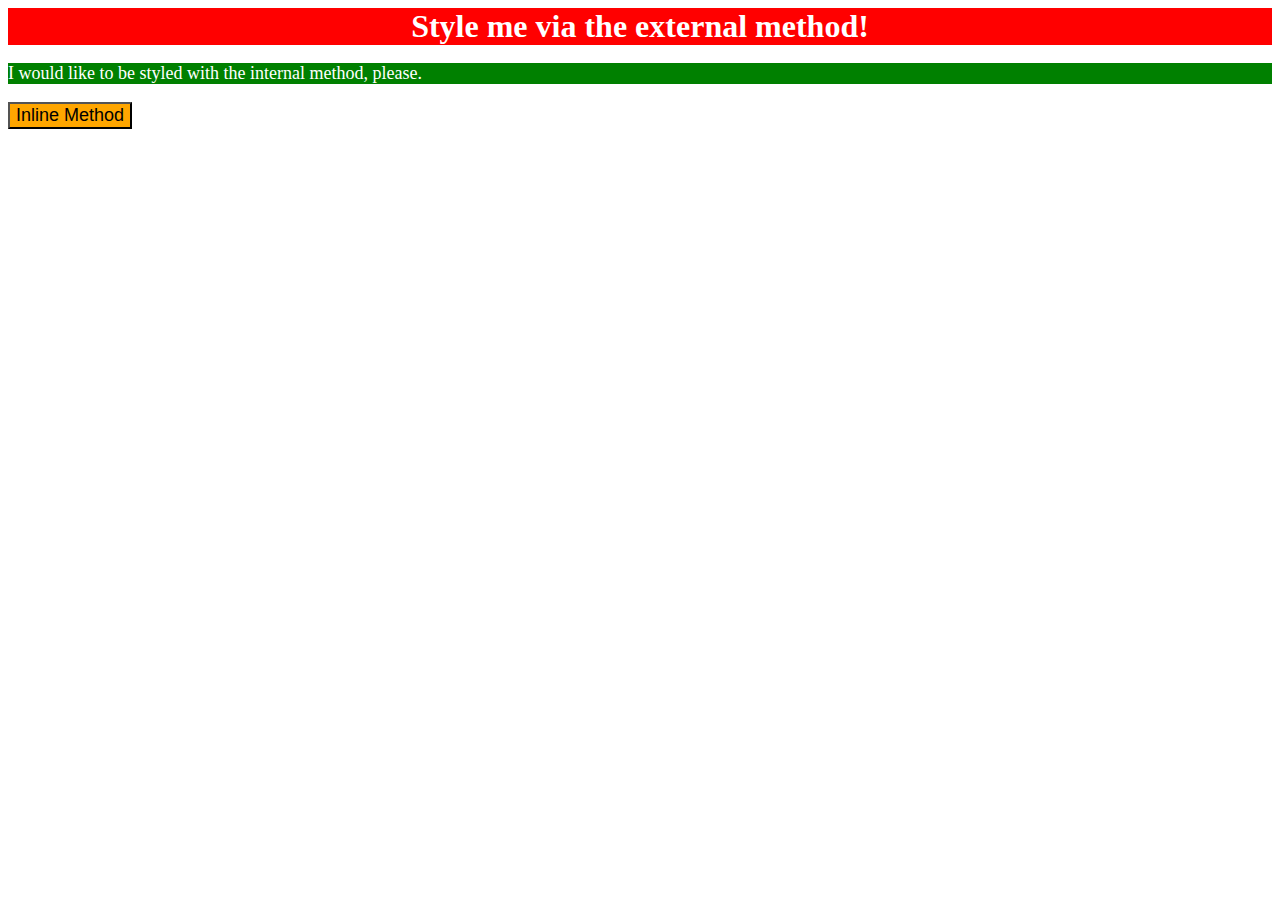
<file: 01-css-methods/index.html>
<!DOCTYPE html>
<html lang="en">
  <head>
    <meta charset="UTF-8">
    <meta http-equiv="X-UA-Compatible" content="IE=edge">
    <meta name="viewport" content="width=device-width, initial-scale=1.0">
    <link rel="stylesheet" href="style.css" />
    <style>
      p {
        background-color: green;
        font-size: 18px;
        color: white;
      }
    </style>
    <title>Methods for Adding CSS</title>
  </head>
  <body>
    <div>Style me via the external method!</div>
    <p>I would like to be styled with the internal method, please.</p>
    <button style="background-color: hsl(39, 100%, 50%); font-size: 18px;">Inline Method</button>
  </body>
</html>
</file>
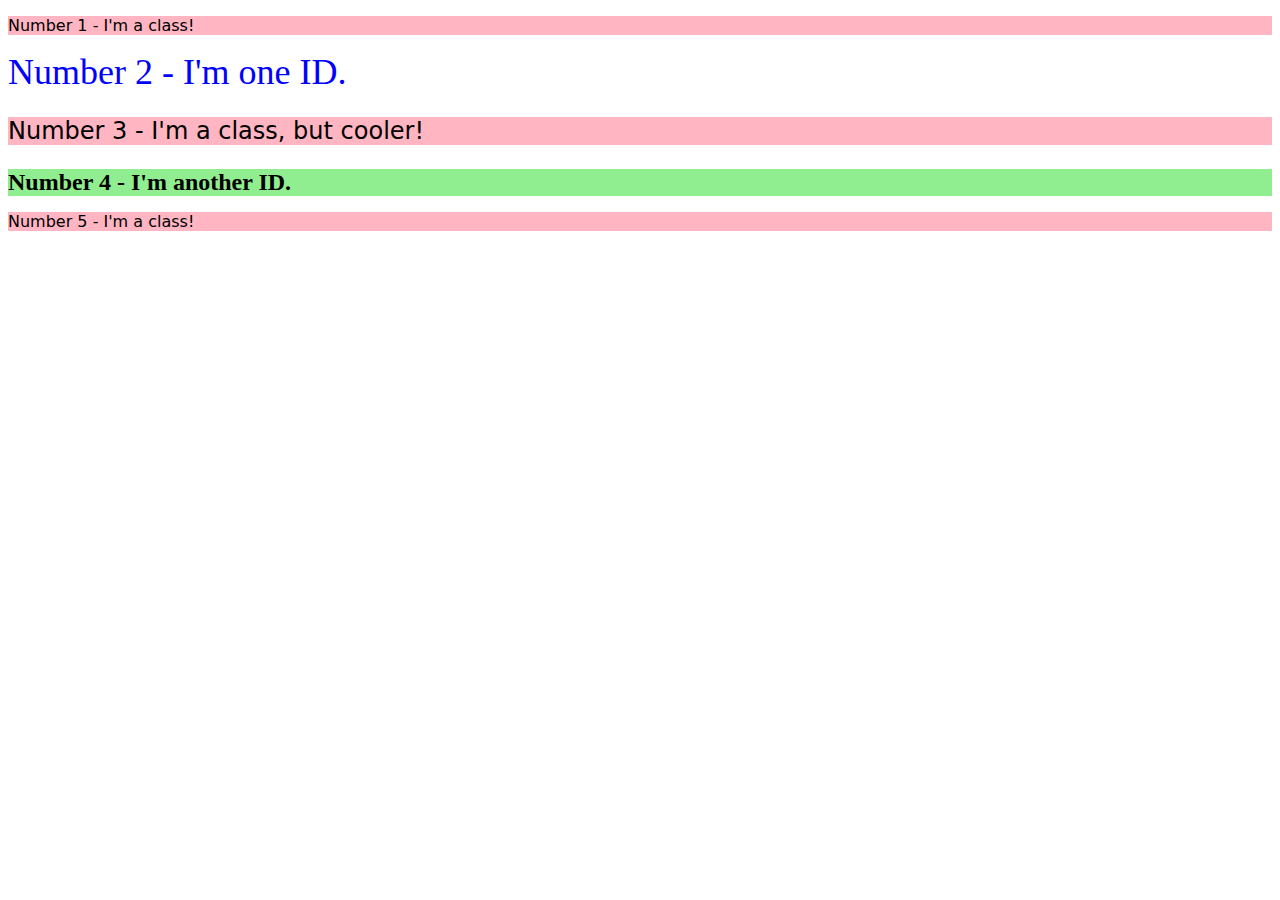
<file: 02-class-id-selectors/index.html>
<!DOCTYPE html>
<html lang="en">
  <head>
    <meta charset="UTF-8">
    <meta http-equiv="X-UA-Compatible" content="IE=edge">
    <meta name="viewport" content="width=device-width, initial-scale=1.0">
    <title>Class and ID Selectors</title>
    <link rel="stylesheet" href="style.css">
  </head>
  <body>
    <p class="first">Number 1 - I'm a class!</p>
    <div id="second">Number 2 - I'm one ID.</div>
    <p class="third first">Number 3 - I'm a class, but cooler!</p>
    <div id="fourth">Number 4 - I'm another ID.</div>
    <p class="first">Number 5 - I'm a class!</p>
  </body>
</html>
</file>
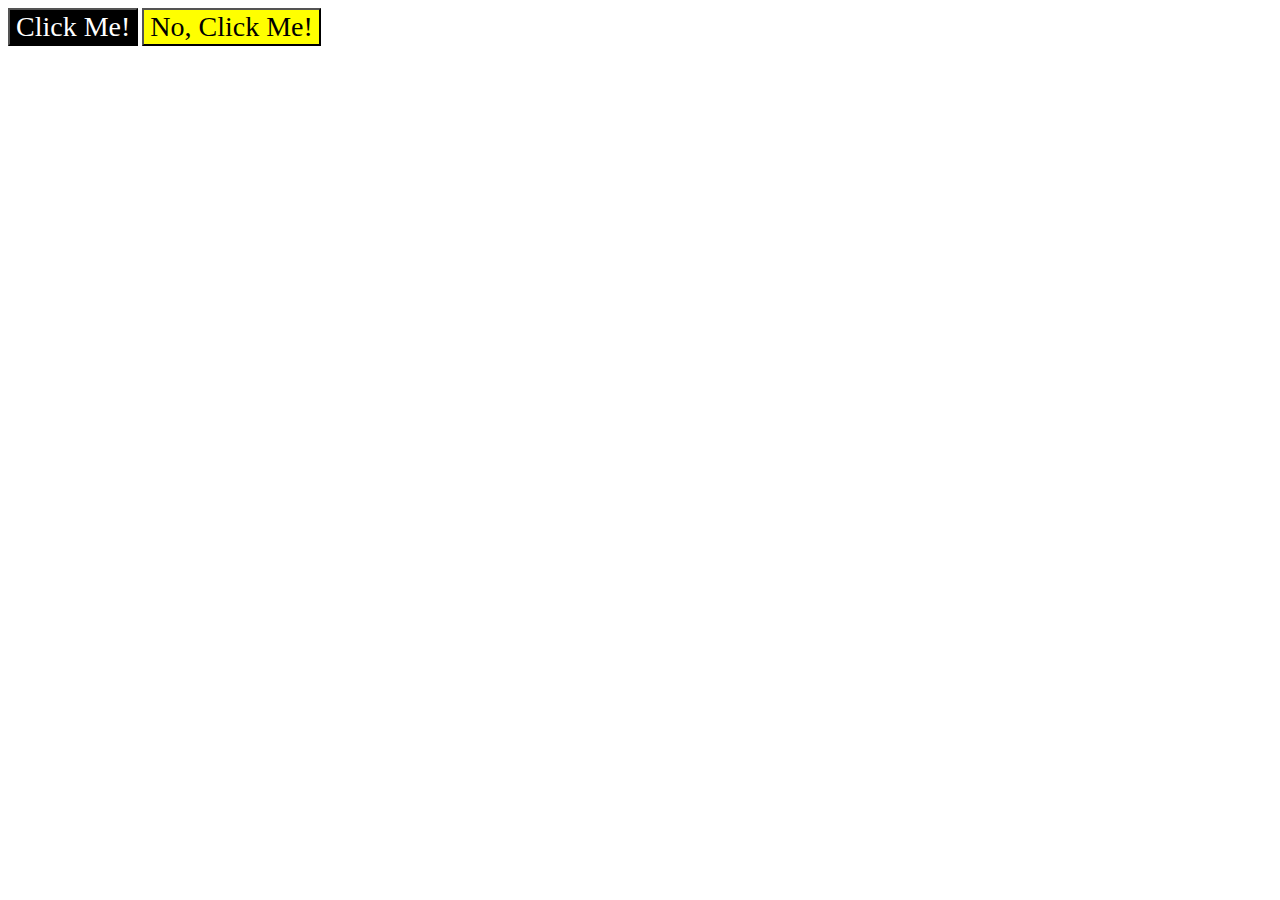
<file: 03-grouping-selectors/index.html>
<!DOCTYPE html>
<html lang="en">
  <head>
    <meta charset="UTF-8">
    <meta http-equiv="X-UA-Compatible" content="IE=edge">
    <meta name="viewport" content="width=device-width, initial-scale=1.0">
    <title>Grouping Selectors</title>
    <link rel="stylesheet" href="style.css">
  </head>
  <body>
    <button class="first">Click Me!</button>
    <button class="second">No, Click Me!</button>
  </body>
</html>
</file>
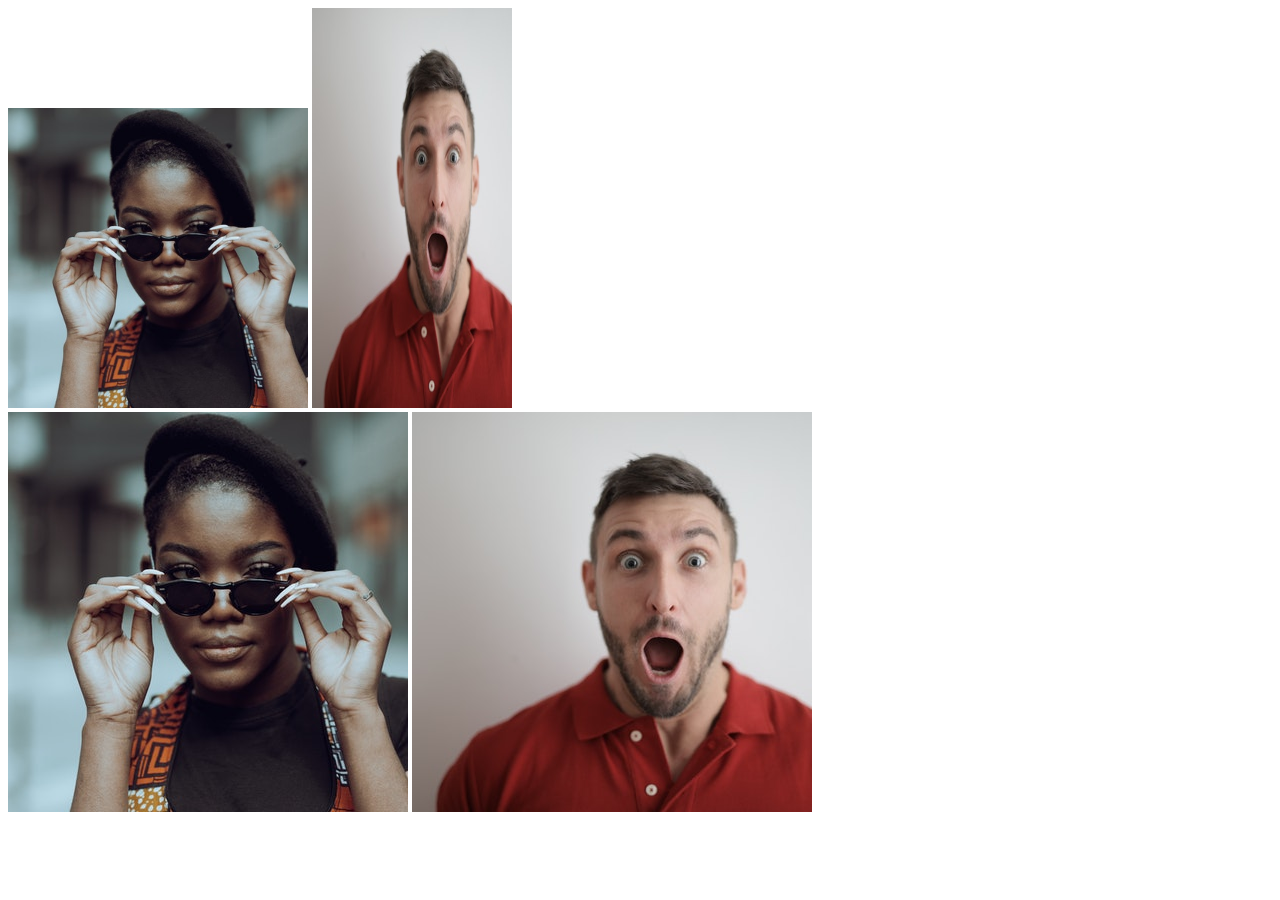
<file: 04-chaining-selectors/index.html>
<!DOCTYPE html>
<html lang="en">
  <head>
    <meta charset="UTF-8">
    <meta http-equiv="X-UA-Compatible" content="IE=edge">
    <meta name="viewport" content="width=device-width, initial-scale=1.0">
    <title>Chaining Selectors</title>
    <link rel="stylesheet" href="style.css">
  </head>
  <body>
    <!-- Check image source path. Review Foundations lesson - Links and Images -->
    <!-- Use the classes BELOW this line -->
    <div>
      <img class="avatar proportioned" src="images/pexels-katho-mutodo-8434791.jpg" alt="Woman with glasses">
      <img class="avatar distorted" src="images/pexels-andrea-piacquadio-3777931.jpg" alt="Man with surprised expression">
    </div>
    <!-- Use the classes ABOVE this line -->
    <div>
      <img class="original proportioned" src="images/pexels-katho-mutodo-8434791.jpg" alt="Woman with glasses">
      <img class="original distorted" src="images/pexels-andrea-piacquadio-3777931.jpg" alt="Man with surprised expression">
    </div>
  </body>
</html>
</file>
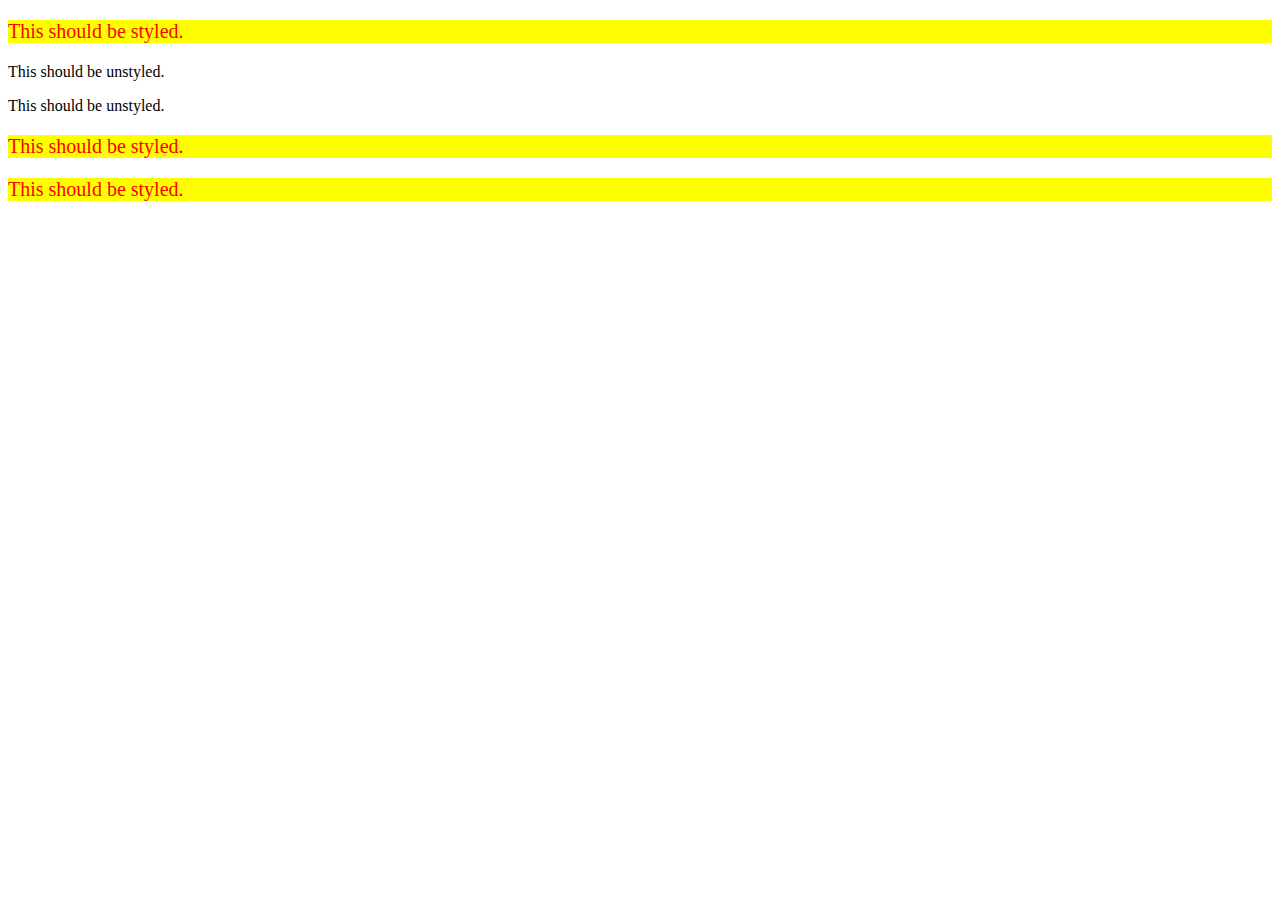
<file: 05-descendant-combinator/index.html>
<!DOCTYPE html>
<html lang="en">
  <head>
    <meta charset="UTF-8">
    <meta http-equiv="X-UA-Compatible" content="IE=edge">
    <meta name="viewport" content="width=device-width, initial-scale=1.0">
    <title>Descendant Combinator</title>
    <link rel="stylesheet" href="style.css">
  </head>
  <body>
    <div class="container">
      <p class="text">This should be styled.</p>
    </div>
    <p class="text">This should be unstyled.</p>
    <p class="text">This should be unstyled.</p>
    <div class="container">
      <p class="text">This should be styled.</p>
      <p class="text">This should be styled.</p>
    </div>
  </body>
</html>
</file>
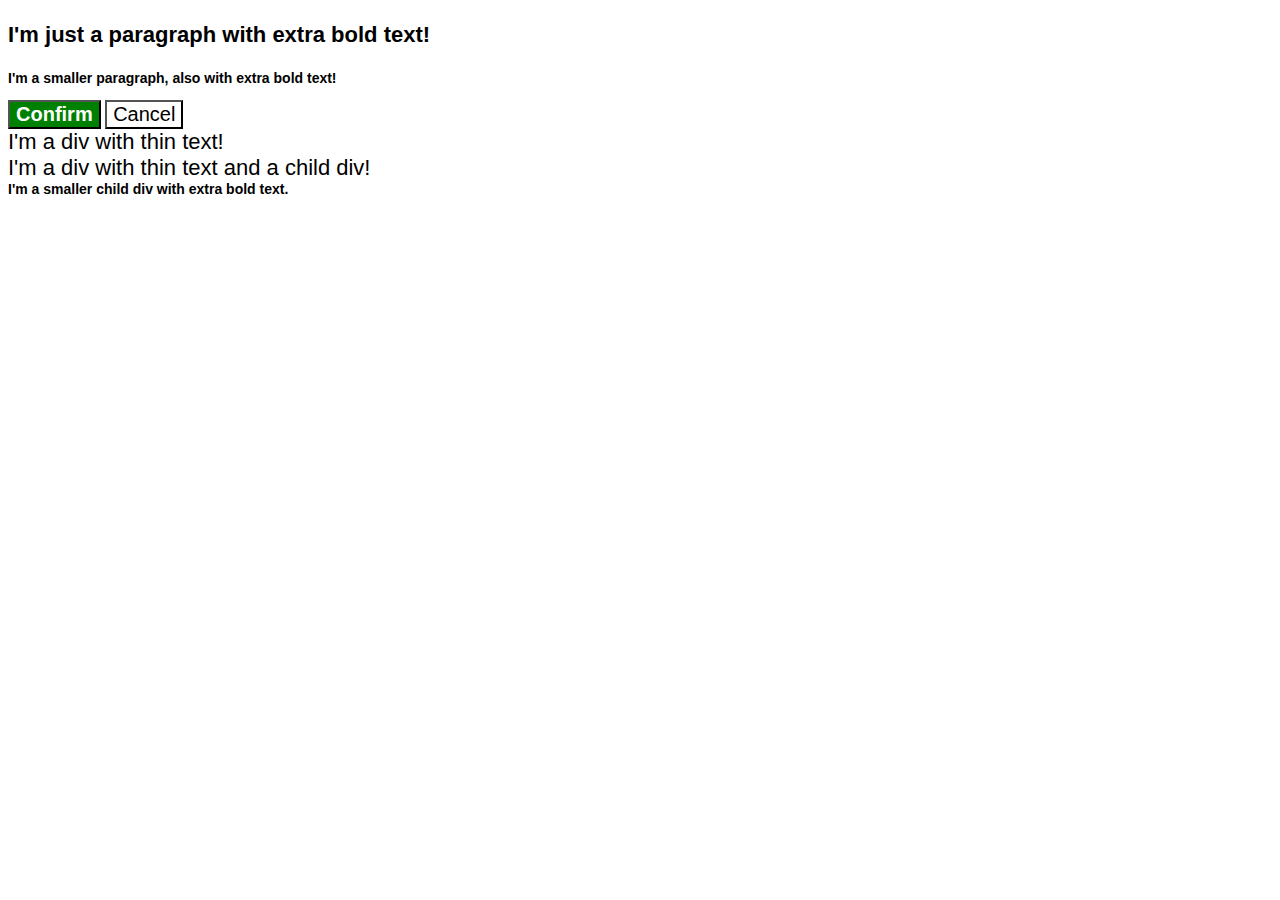
<file: 06-cascade-fix/index.html>
<!DOCTYPE html>
<html lang="en">
  <head>
    <meta charset="UTF-8">
    <meta http-equiv="X-UA-Compatible" content="IE=edge">
    <meta name="viewport" content="width=device-width, initial-scale=1.0">
    <title>Fix the Cascade</title>
    <link rel="stylesheet" href="style.css">
  </head>
  <body>
    <p class="para">I'm just a paragraph with extra bold text!</p>
    <p class="para small-para">I'm a smaller paragraph, also with extra bold text!</p>

    <button id="confirm-button" class="button confirm">Confirm</button>
    <button id="cancel-button" class="button cancel">Cancel</button>

    <div class="text">I'm a div with thin text!</div>
    <div class="text">I'm a div with thin text and a child div!
      <div class="text child">I'm a smaller child div with extra bold text.</div>
    </div>
  </body>
</html>
</file>
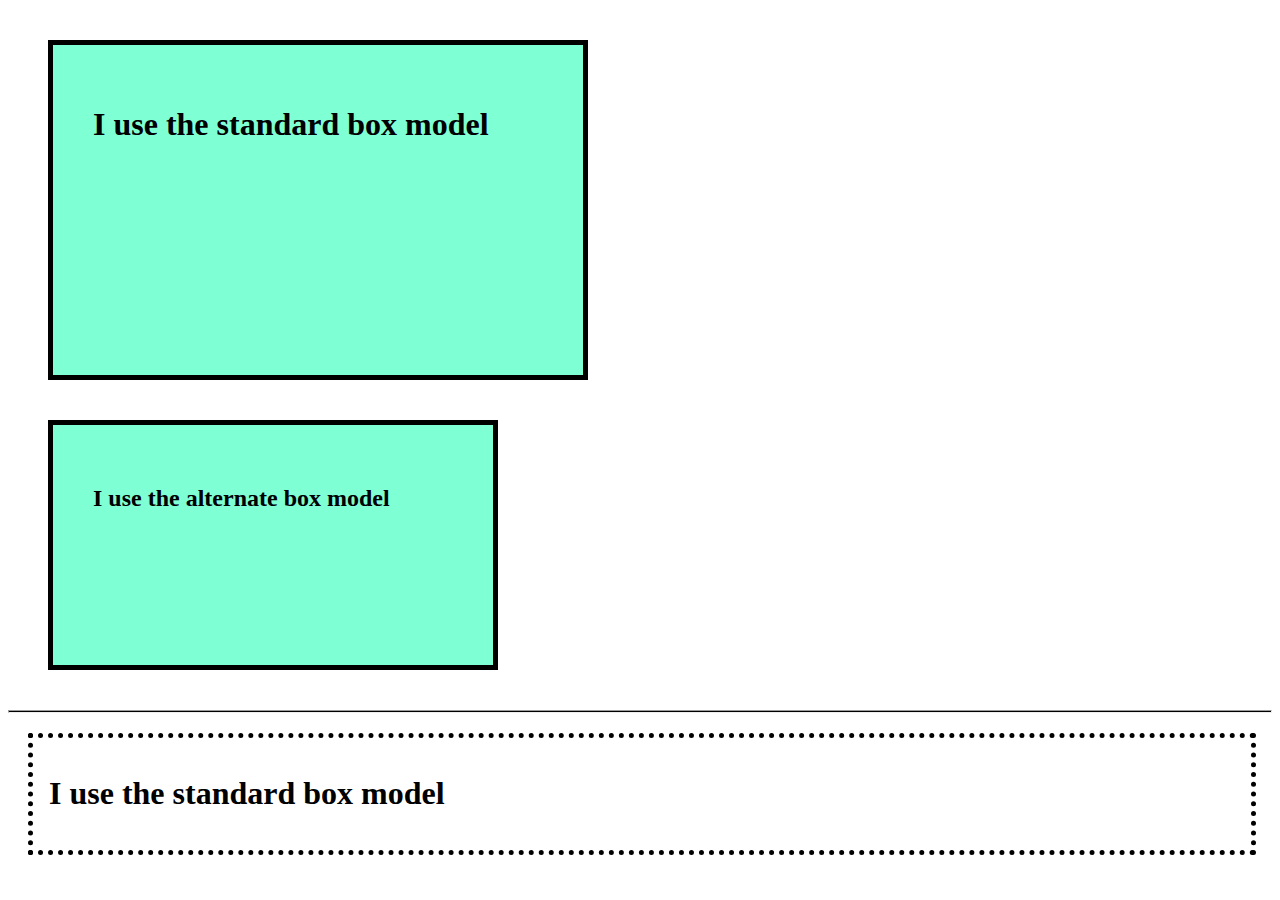
<file: 07-box-model/index.html>
<!DOCTYPE html>
<html lang="en">
<head>
    <meta charset="UTF-8">
    <meta name="viewport" content="width=device-width, initial-scale=1.0">
    <link rel="stylesheet" href="style.css" />
    <title>Box Model</title>
</head>
<body>
    <div class="box">
        <h1>I use the standard box model</h1>
    </div>

    <div class="box alternate">
        <h2>I use the alternate box model</h2>
    </div>
    <hr />
    <div class="box1">
        <h1>I use the standard box model</h1> 
    </div>

</body>
</html>
</file>
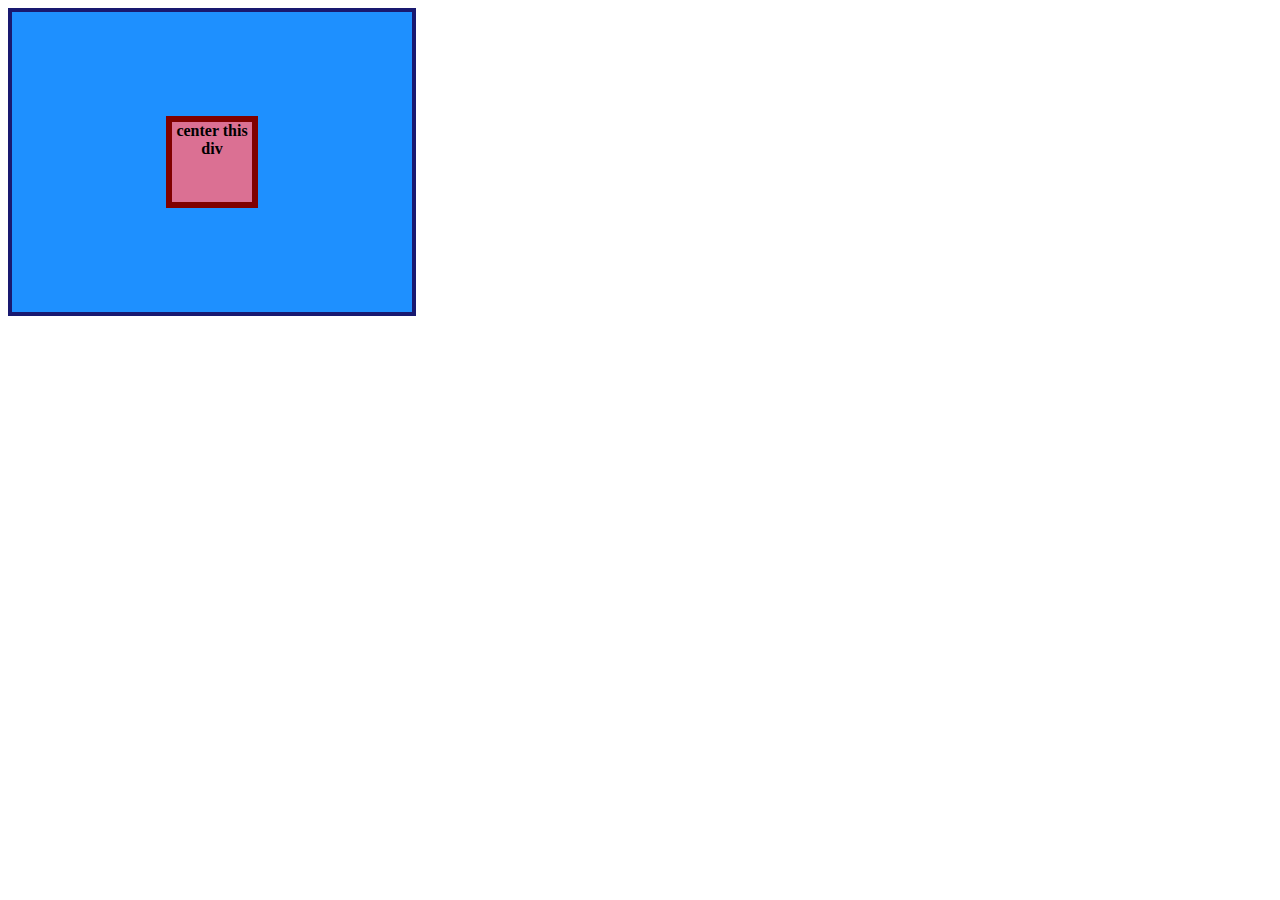
<file: flex/01-flex-center/index.html>
<!DOCTYPE html>
<html lang="en">
  <head>
    <meta charset="UTF-8">
    <meta http-equiv="X-UA-Compatible" content="IE=edge">
    <meta name="viewport" content="width=device-width, initial-scale=1.0">
    <title>CENTER THIS DIV</title>
    <link rel="stylesheet" href="style.css">
  </head>
  <body>
    <div class="container">
      <div class="box">center this div</div>
    </div>
  </body>
</html>
</file>
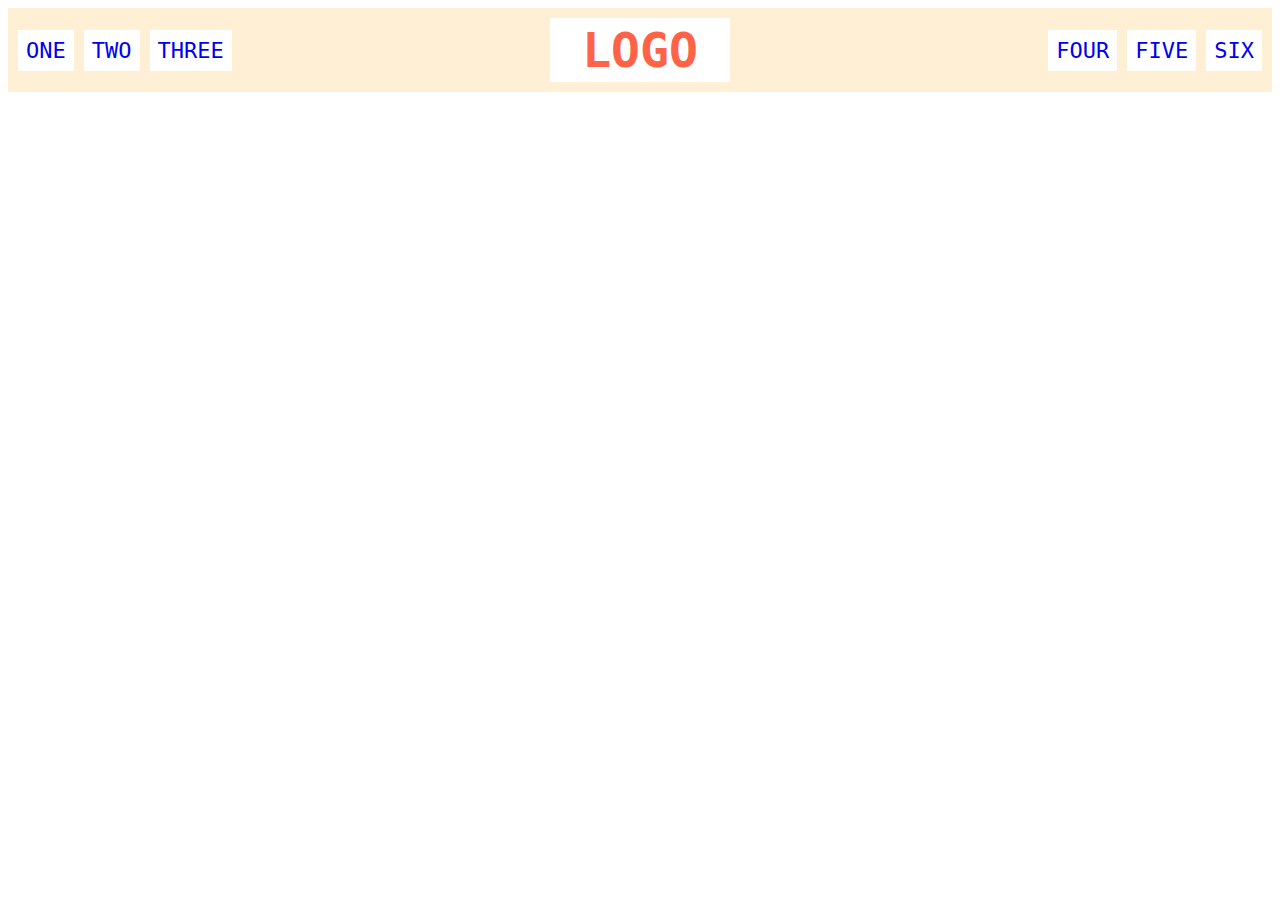
<file: flex/02-flex-header/index.html>
<!DOCTYPE html>
<html lang="en">
  <head>
    <meta charset="UTF-8">
    <meta http-equiv="X-UA-Compatible" content="IE=edge">
    <meta name="viewport" content="width=device-width, initial-scale=1.0">
    <title>Flex Header</title>
    <link rel="stylesheet" href="style.css">
  </head>
  <body>
    <div class="header">
      <div class="left-links">
        <ul>
          <li><a href="#">ONE</a></li>
          <li><a href="#">TWO</a></li>
          <li><a href="#">THREE</a></li>
        </ul>
      </div>
      <div class="logo">LOGO</div>
      <div class="right-links">
        <ul>
          <li><a href="#">FOUR</a></li>
          <li><a href="#">FIVE</a></li>
          <li><a href="#">SIX</a></li>
        </ul>
      </div>
    </div>
  </body>
</html>
</file>
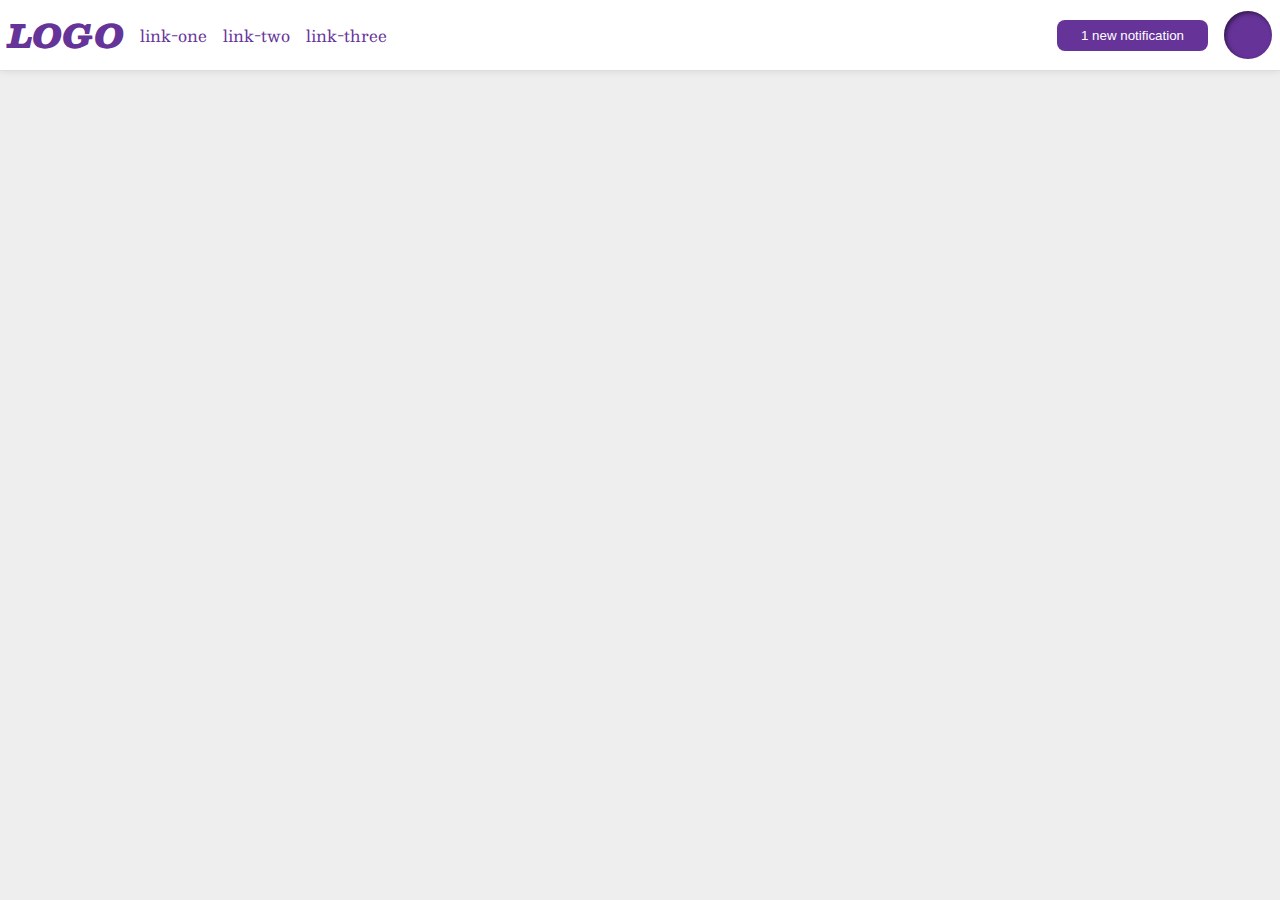
<file: flex/03-flex-header-2/index.html>
<!DOCTYPE html>
<html lang="en">
  <head>
    <meta charset="UTF-8">
    <meta http-equiv="X-UA-Compatible" content="IE=edge">
    <meta name="viewport" content="width=device-width, initial-scale=1.0">
    <title>Flex Header 2</title>
    <link rel="stylesheet" href="style.css">
  </head>
  <body>
    <div class="header">
      <!-- Add another div to align left -->
      <div class="left">
      <div class="logo">
        LOGO
      </div>
      <ul class="links">
        <li><a href="google.com">link-one</a></li>
        <li><a href="google.com">link-two</a></li>
        <li><a href="google.com">link-three</a></li>
      </ul>
      </div>
      <!-- End of div -->
      <div class="right">
      <button class="notifications">
        1 new notification
      </button>
      <div class="profile-image"></div>
      </div>
    </div>
  </body>
</html>
</file>
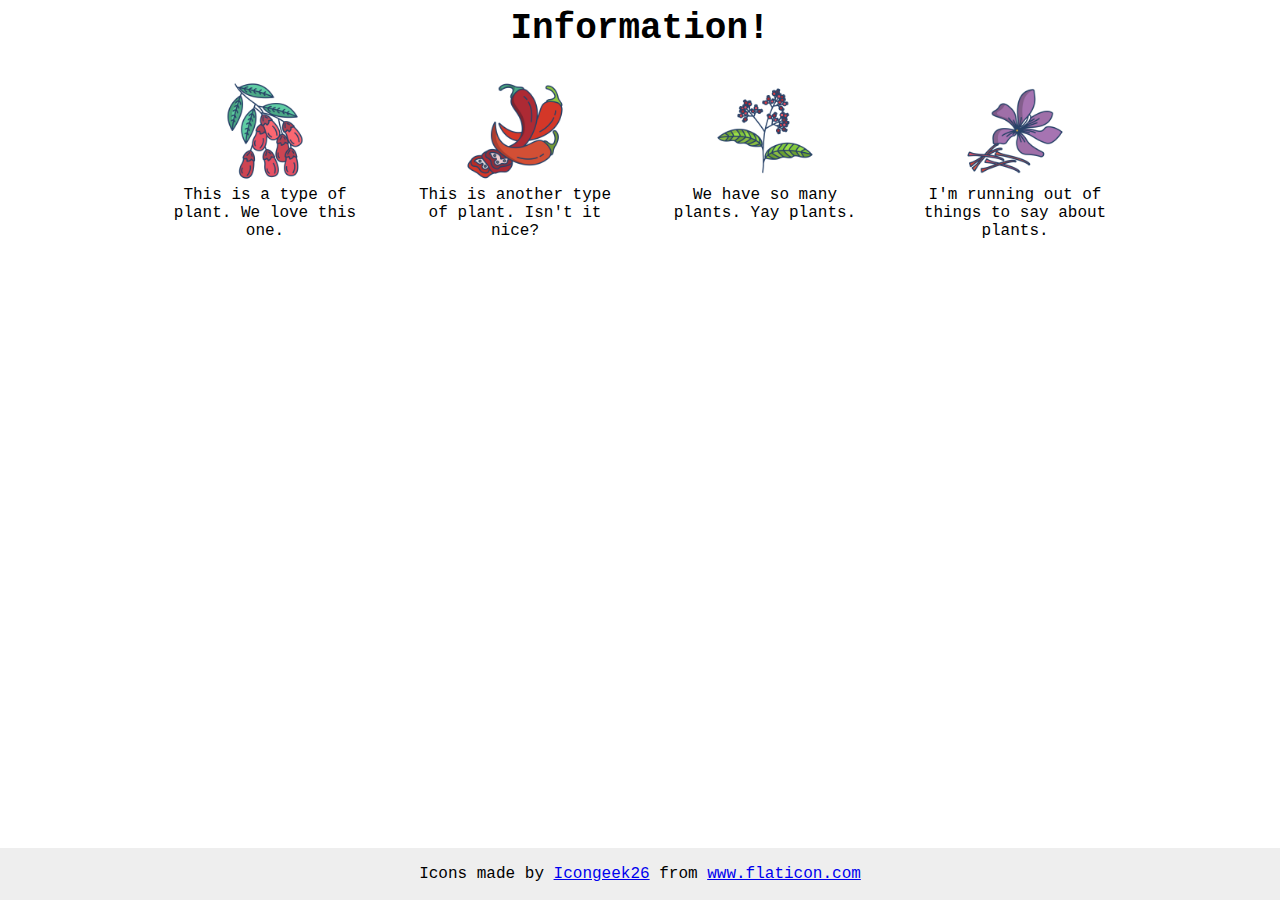
<file: flex/04-flex-information/index.html>
<!DOCTYPE html>
<html lang="en">
  <head>
    <meta charset="UTF-8">
    <meta http-equiv="X-UA-Compatible" content="IE=edge">
    <meta name="viewport" content="width=device-width, initial-scale=1.0">
    <title>Information</title>
    <link rel="stylesheet" href="style.css">
  </head>
  <body>
    <div class="title">Information!</div>

    <div class="content">
      <div class="box">
    <img src="./images/barberry.png" alt="barberry">
    <div class="text">This is a type of plant. We love this one.</div>
      </div>

      <div class="box">
    <img src="./images/chilli.png" alt="chili">
    <div class="text">This is another type of plant. Isn't it nice?</div>
      </div>

      <div class="box">
    <img src="./images/pepper.png" alt="pepper">
    <div class="text">We have so many plants. Yay plants.</div>
      </div>

      <div class="box">
    <img src="./images/saffron.png" alt="saffron">
    <div class="text">I'm running out of things to say about plants.</div>
      </div>
    <!-- disregard this section, it's here to give attribution to the creator of these icons -->
    <div class="footer">
      <div>Icons made by <a href="https://www.flaticon.com/authors/icongeek26" title="Icongeek26">Icongeek26</a> from <a href="https://www.flaticon.com/" title="Flaticon">www.flaticon.com</a></div>
    </div>
  </div>


  </body>
</html>
</file>
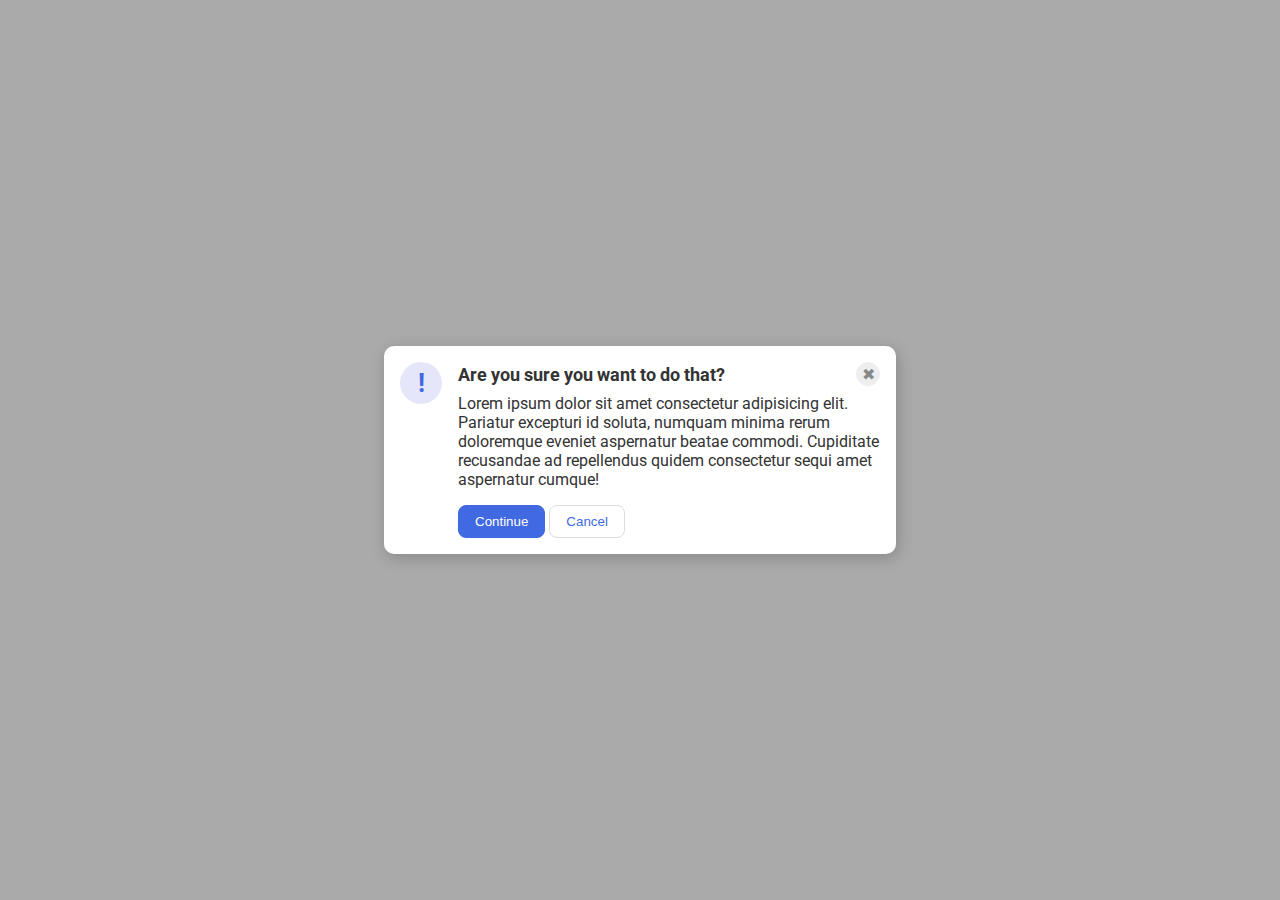
<file: flex/05-flex-modal/index.html>
<!DOCTYPE html>
<html lang="en">
  <head>
    <meta charset="UTF-8">
    <meta http-equiv="X-UA-Compatible" content="IE=edge">
    <meta name="viewport" content="width=device-width, initial-scale=1.0">
    <link rel="stylesheet" href="style.css">
    <title>Modal</title>
  </head>
  <body>
    <div class="modal">
      <div class="icon">!</div>

      <div class="container">

        <div class="header">Are you sure you want to do that?
      <button class="close-button">✖</button></div>
        <div class="text">Lorem ipsum dolor sit amet 
          consectetur adipisicing elit. Pariatur 
          excepturi id soluta, numquam minima rerum 
          doloremque eveniet aspernatur beatae commodi. 
          Cupiditate recusandae ad repellendus quidem 
          consectetur sequi amet aspernatur cumque!</div>
      <button class="continue">Continue</button>
      <button class="cancel">Cancel</button>
      </div>
    </div>
  </body>
</html>
</file>
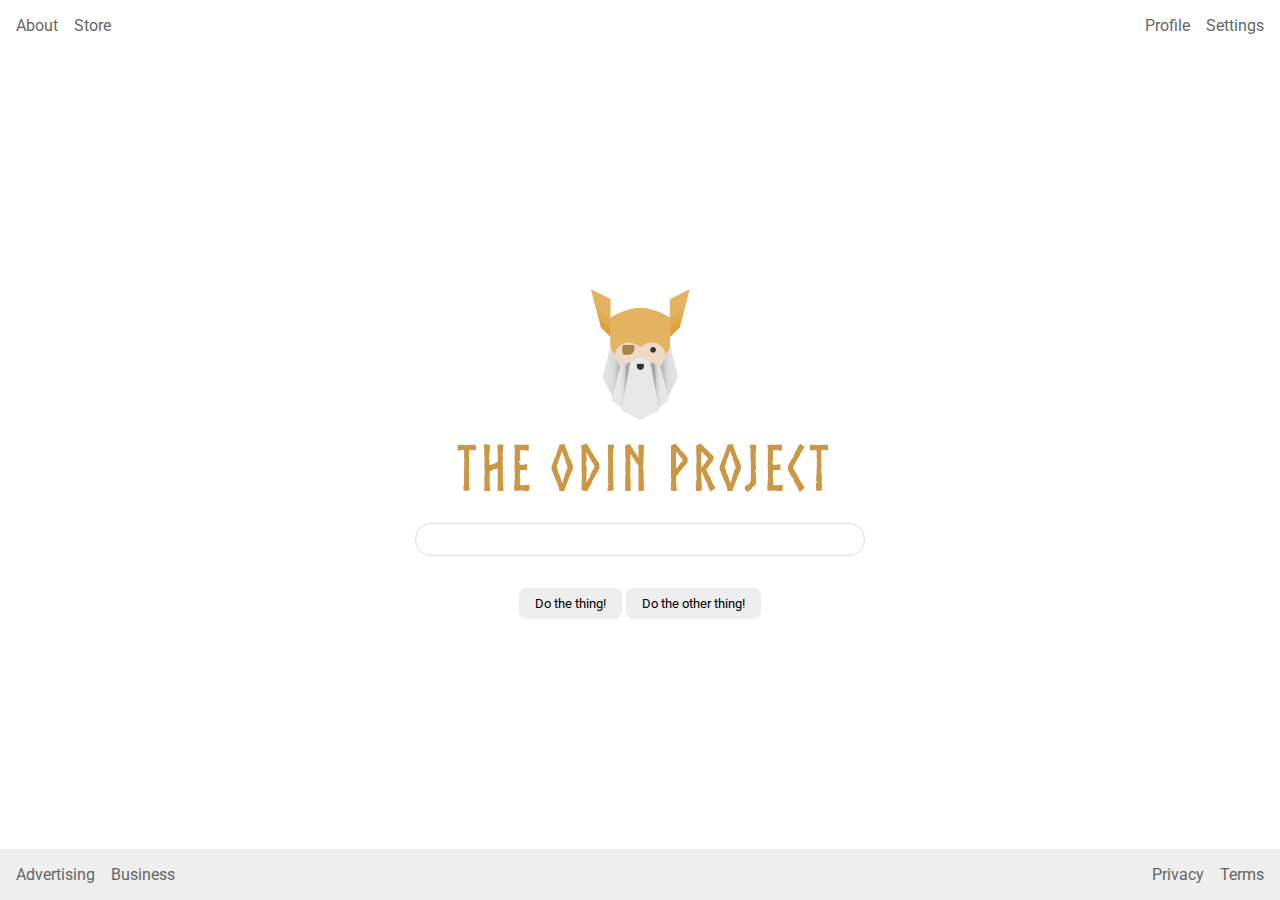
<file: flex/06-flex-layout/index.html>
<!DOCTYPE html>
<html lang="en">
  <head>
    <meta charset="UTF-8">
    <meta http-equiv="X-UA-Compatible" content="IE=edge">
    <meta name="viewport" content="width=device-width, initial-scale=1.0">
    <title>LAYOUT</title>
    <link rel="stylesheet" href="./style.css">
  </head>
  <body>
    <div class="header">
      <ul class="left-links">
        <li><a href="#">About</a></li>
        <li><a href="#">Store</a></li>
      </ul>
      <ul class="right-links">
        <li><a href="#">Profile</a></li>
        <li><a href="#">Settings</a></li>
      </ul>
    </div>
    <div class="content">
      <img src="./logo.png" alt="Project logo. Represents odin with the project name.">
      <div class="input">
        <input type="text">
      </div>
      <div class="buttons">
        <button>Do the thing!</button>
        <button>Do the other thing!</button>
      </div>
    </div>
    <div class="footer">
      <ul class="left-links">
        <li><a href="#">Advertising</a></li>
        <li><a href="#">Business</a></li>
      </ul>
      <ul class="right-links">
        <li><a href="#">Privacy</a></li>
        <li><a href="#">Terms</a></li>
      </ul>
    </div>
  </body>
</html>
</file>
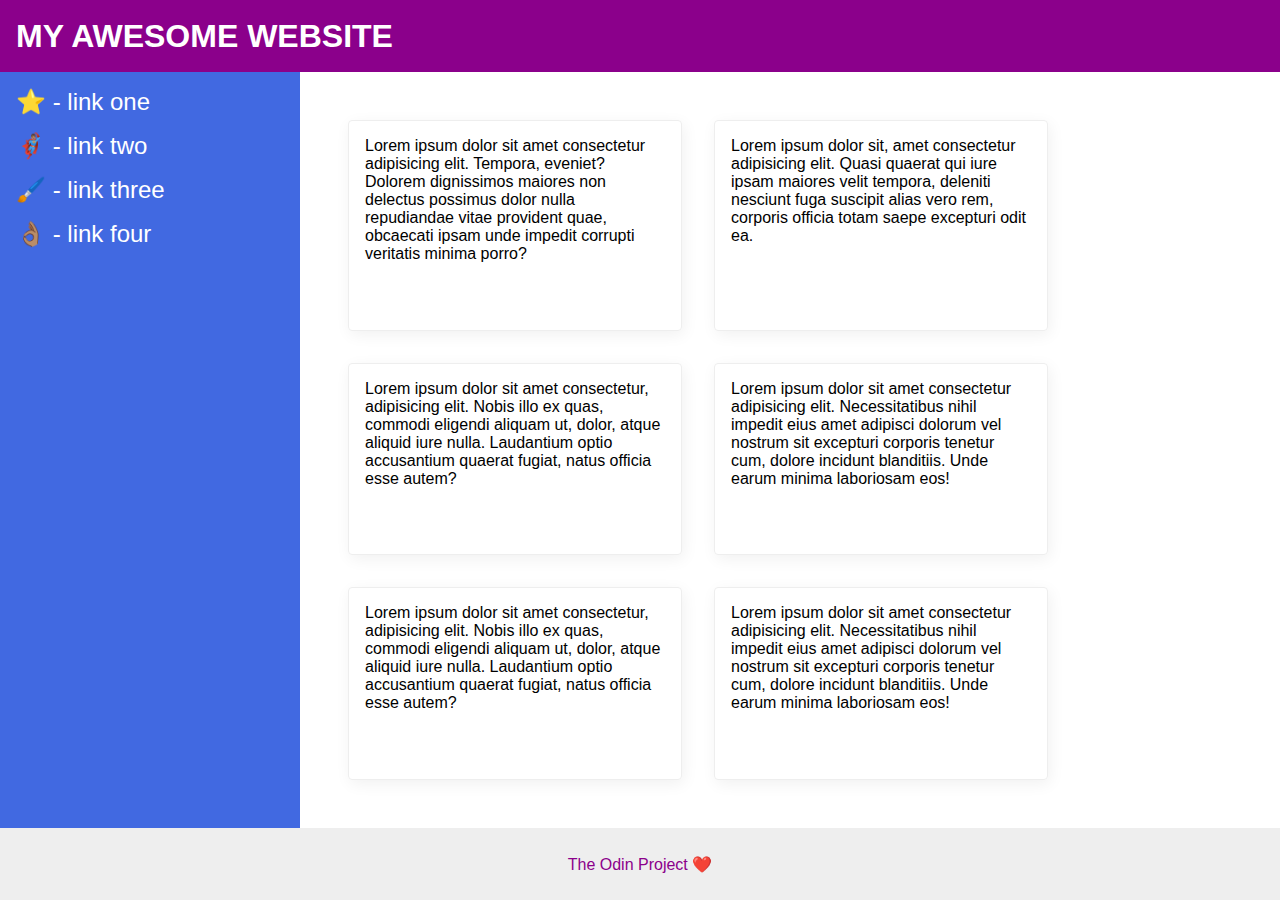
<file: flex/07-flex-layout-2/index.html>
<!DOCTYPE html>
<html lang="en">
  <head>
    <meta charset="UTF-8">
    <meta http-equiv="X-UA-Compatible" content="IE=edge">
    <meta name="viewport" content="width=device-width, initial-scale=1.0">
    <title>The Holy Grail</title>
    <link rel="stylesheet" href="style.css">
  </head>
  <body>
    <div class="header">
      MY AWESOME WEBSITE
    </div>
    <div class="body">
      <div class="sidebar">
        <ul>
          <li><a href="#">⭐ - link one</a></li>
          <li><a href="#">🦸🏽‍♂️ - link two</a></li>
          <li><a href="#">🖌️ - link three</a></li>
          <li><a href="#">👌🏽 - link four</a></li>
        </ul>
      </div>
      <div class="container">
        <div class="card">Lorem ipsum dolor sit amet consectetur adipisicing elit. Tempora, eveniet? Dolorem dignissimos maiores non delectus possimus dolor nulla repudiandae vitae provident quae, obcaecati ipsam unde impedit corrupti veritatis minima porro?</div>
        <div class="card">Lorem ipsum dolor sit, amet consectetur adipisicing elit. Quasi quaerat qui iure ipsam maiores velit tempora, deleniti nesciunt fuga suscipit alias vero rem, corporis officia totam saepe excepturi odit ea.</div>
        <div class="card">Lorem ipsum dolor sit amet consectetur, adipisicing elit. Nobis illo ex quas, commodi eligendi aliquam ut, dolor, atque aliquid iure nulla. Laudantium optio accusantium quaerat fugiat, natus officia esse autem?</div>
        <div class="card">Lorem ipsum dolor sit amet consectetur adipisicing elit. Necessitatibus nihil impedit eius amet adipisci dolorum vel nostrum sit excepturi corporis tenetur cum, dolore incidunt blanditiis. Unde earum minima laboriosam eos!</div>
        <div class="card">Lorem ipsum dolor sit amet consectetur, adipisicing elit. Nobis illo ex quas, commodi eligendi aliquam ut, dolor, atque aliquid iure nulla. Laudantium optio accusantium quaerat fugiat, natus officia esse autem?</div>
        <div class="card">Lorem ipsum dolor sit amet consectetur adipisicing elit. Necessitatibus nihil impedit eius amet adipisci dolorum vel nostrum sit excepturi corporis tenetur cum, dolore incidunt blanditiis. Unde earum minima laboriosam eos!</div>
      </div>
    </div>
    <div class="footer">
      The Odin Project ❤️
    </div>
  </body>
</html>
</file>
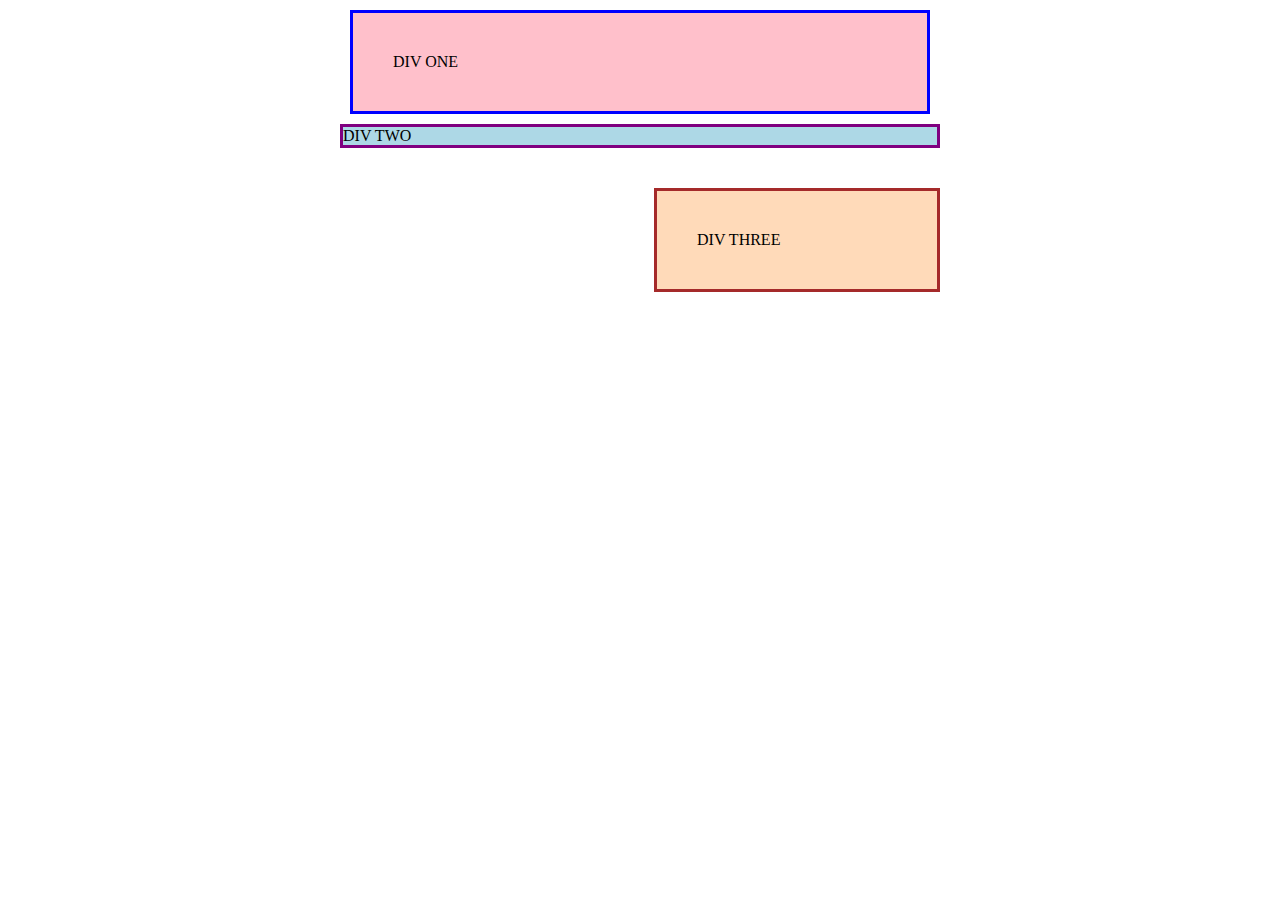
<file: margin-and-padding/01-margin-and-padding-1/index.html>
<!DOCTYPE html>
<html lang="en">
  <head>
    <meta charset="UTF-8">
    <meta http-equiv="X-UA-Compatible" content="IE=edge">
    <meta name="viewport" content="width=device-width, initial-scale=1.0">
    <title>Margin and Padding exercise</title>
    <link rel="stylesheet" href="style.css">
  </head>
  <body>
    <div class="one">
      DIV ONE
    </div>
    <div class="two">
      DIV TWO
    </div>
    <div class="three">
      DIV THREE
    </div>
  </body>
</html>
</file>
<file: 01-css-methods/style.css>
div {
    background-color: #ff0000;
    font-size: 32px;
    font-weight: bold;
    text-align: center;
    color: #ffffff;
}
</file>
<file: 02-class-id-selectors/style.css>
/* First element */
.first {
    background-color: #ffb6c2;
    font-family: Verdana, DejaVu Sans, sans-serif;
}

/* ID */
#second {
    color:blue;
    font-size: 36px;
}

/* Third element */
.third.first {
    font-size: 24px;
}

/* Fourth element */
#fourth {
    background-color: #90ee90;
    font-size: 24px;
    font-weight: bold;
}
</file>
<file: 03-grouping-selectors/style.css>
/* first element declaration */
.first {
    background-color: black;
    color: white;
}
/* second element declaration */
.second {
    background-color: yellow;
}
/* grouping both elements */
.first,
.second {
    font-size: 28px;
    font-family: 'Times New Roman', 'Helvetica', sans-serif;
}
</file>
<file: 04-chaining-selectors/style.css>
/* Add CSS Styling */
.avatar.proportioned {
    height: auto;
    width: 300px;
}

.avatar.distorted {
    height: 400px;
    width: 200px;
}
</file>
<file: 05-descendant-combinator/style.css>
div p {
    background-color: #ffff00;
    color: #ff0000;
    font-size: 20px;
}
</file>
<file: 06-cascade-fix/style.css>
body {
  font-family: Arial, Helvetica, sans-serif;
}

.para {
  font-size: 22px;
}

.small-para {
  font-size: 14px;
  /*font-weight: 800;*/
}

.para,
.small-para {
  color: hsl(0, 0%, 0%);
  font-weight: 800;
}

#confirm-button.confirm {
  background: green;
  color: white;
  font-weight: bold;
} 

.button {
  background-color: rgb(255, 255, 255);
  color: rgb(0, 0, 0);
  font-size: 20px;
}

div.text.child {
  color: rgb(0, 0, 0);
  font-weight: 800;
  font-size: 14px;
}

div.text {
  color: rgb(0, 0, 0);
  font-size: 22px;
  font-weight: 100;
}
</file>
<file: 07-box-model/style.css>
.box {
    width: 450px;
    height: 250px;
    margin: 40px;
    padding: 40px;
    border: 5px solid black;
    background-color: aquamarine;
}
.alternate {
    box-sizing: border-box;
    
}

hr {
    background-color: black;
    width: auto;
    height: 1px;
}

.box1 {
    border: 5px dotted black;
    margin-top: 20px;
    margin-right: 1em;
    margin-bottom: 40px;
    margin-left: 20px;
    padding: 1em;
}
</file>
<file: flex/01-flex-center/style.css>
.container {
  background: dodgerblue;
  border: 4px solid midnightblue;
  width: 400px;
  height: 300px;
  /* Here goes solution to the exercise */ 
  display: flex;
  justify-content: center;
  align-items: center;
  /* End of solution */
}

.box {
  background: palevioletred;
  font-weight: bold;
  text-align: center;
  border: 6px solid maroon;
  width: 80px;
  height: 80px;
  
}
</file>
<file: flex/02-flex-header/style.css>
.header  {
  font-family: monospace;
  background: papayawhip;
  /* Solution */
  display: flex;
  justify-content: space-between;
  align-items: center;
  padding: 10px;
}

.logo {
  font-size: 48px;
  font-weight: 900;
  color: tomato;
  background: white;
  padding: 4px 32px;
}

ul {
  /* this removes the dots on the list items*/
  list-style-type: none;
  /* Solution */
  display: flex;
  margin: 0;
  padding: 0;
  gap: 10px;
}


a {
  font-size: 22px;
  background: white;
  padding: 8px;
  /* this removes the line under the links */
  text-decoration: none;
}
</file>
<file: flex/03-flex-header-2/style.css>
/* this is some magical font-importing.  
you'll learn about it later. */
@import url('https://fonts.googleapis.com/css2?family=Besley:ital,wght@0,400;1,900&display=swap');

body {
  margin: 0;
  background: #eee;
  font-family: Besley, serif;
}

.header {
  background: white;
  border-bottom: 1px solid #ddd;
  box-shadow: 0 0 8px rgba(0,0,0,.1);
  /* Solution */
  display: flex;
  justify-content: space-between;
  padding: 8px;
}

.profile-image {
  background: rebeccapurple;
  box-shadow: inset 2px 2px 4px rgba(0,0,0,.5);
  border-radius: 50%;
  width: 48px;
  height: 48px;
}

.logo {
  color: rebeccapurple;
  font-size: 32px;
  font-weight: 900;
  font-style: italic;
}

button {
  border: none;
  border-radius: 8px;
  background: rebeccapurple;
  color: white;
  padding: 8px 24px;
}

a {
  /* this removes the line under our links */
  text-decoration: none;
  color: rebeccapurple;
}

ul {
  list-style-type: none;
  /* Solution */
  display: flex;
  margin: 0;
  padding: 0;
  gap: 16px;
}
/* Align items left and right */
.left, .right {
  display: flex;
  align-items: center;
  gap: 16px;
}
</file>
<file: flex/04-flex-information/style.css>
body {
  font-family: 'Courier New', Courier, monospace;
  text-align: center;
}

img {
  width: 100px;
  height: 100px;
}

.title {
  font-size: 36px;
  font-weight: 900;
  /*border: 2px solid black;*/
  display: flex;
  justify-content: center;
  align-items: center;
}

.content {
  display: flex;
  /*border: 2px solid black;*/
  margin-top: 32px;
  justify-content: center;
  gap: 50px;
}
.box {
  /*display: block;*/
  max-width: 200px;
  /*border: 1px solid rgb(199, 9, 120);*/
}

/* do not edit this footer */
.footer {
  position: fixed;
  bottom: 0;
  left: 0;
  right: 0;
  height: 52px;
  display: flex;
  align-items: center;
  justify-content: center;
  background: #eee;
}
</file>
<file: flex/05-flex-modal/style.css>
@import url('https://fonts.googleapis.com/css2?family=Roboto:wght@400;700&display=swap');

html, body {
  height: 100%;
}

body {
  font-family: Roboto, sans-serif;
  margin: 0;
  background: #aaa;
  color: #333;
  /* I'll give you this one for free lol */
  display: flex;
  align-items: center;
  justify-content: center;
}

.modal {
  background: white;
  width: 480px;
  border-radius: 10px;
  box-shadow: 2px 4px 16px rgba(0,0,0,.2);
  /* Solution */
  display: flex;
  gap: 16px;
  padding: 16px;
}

.icon {
  color: royalblue;
  font-size: 26px;
  font-weight: 700;
  background: lavender;
  width: 42px;
  height: 42px;
  border-radius: 50%;
  display: flex;
  align-items: center;
  justify-content: center;
  /* Solution */
  flex-shrink: 0;
}

.close-button {
  background: #eee;
  border-radius: 50%;
  color: #888;
  font-weight: 400;
  font-size: 16px;
  height: 24px;
  width: 24px;
  display: flex;
  align-items: center;
  justify-content: center;
  border: 1px solid #eee;
  padding: 0;
}

button {
  cursor: pointer;
  padding: 8px 16px;
  border-radius: 8px;
}

button.continue {
  background: royalblue;
  border: 1px solid royalblue;
  color: white;
}

button.cancel {
  background: white;
  border: 1px solid #ddd;
  color: royalblue;
}

/* Header container wraps buttons */
.header {
  display: flex;
  align-items: center;
  justify-content: space-between;
  font-size: 18px;
  font-weight: 700;
  margin-bottom: 8px;
}

.text {
  margin-bottom: 16px;
}
</file>
<file: flex/06-flex-layout/style.css>
@import url('https://fonts.googleapis.com/css2?family=Roboto:wght@400;700&display=swap');

body {
  height: 100vh;
  margin: 0;
  overflow: hidden;
  font-family: Roboto, sans-serif;
}

img {
  width: 600px;
}

button {
  font-family: Roboto, sans-serif;
  border: none;
  border-radius: 8px;
  background: #eee;
}

input {
  border: 1px solid #ddd;
  border-radius: 16px;
  padding: 8px 24px;
  width: 400px;
  margin-bottom: 16px;
}

/* SOLUTION */

body {
  display: flex;
  flex-direction: column;
}

button {
  padding: 8px 16px;
}

.content {
  flex: 1;
  display: flex;
  align-items: center;
  justify-content: center;
  flex-direction: column;
  gap: 16px;
}

a {
  color: #666;
  text-decoration: none;
}

.header,
.footer {
  display: flex;
  justify-content: space-between;
  padding: 16px;
}

.footer {
  background: #eee;
}

ul {
  display: flex;
  list-style: none;
  margin: 0;
  padding: 0;
  gap: 16px
}
</file>
<file: flex/07-flex-layout-2/style.css>
body {
  font-family: -apple-system, BlinkMacSystemFont, 'Segoe UI', Roboto, Oxygen, Ubuntu, Cantarell, 'Open Sans', 'Helvetica Neue', sans-serif;
  margin: 0;
  min-height: 100vh;
}

.header {
  height: 72px;
  background: darkmagenta;
  color: white;
}

.footer {
  height: 72px;
  background: #eee;
  color: darkmagenta;
}

.sidebar {
  width: 300px;
  background: royalblue;
  box-sizing: border-box;
}

.card {
  border: 1px solid #eee;
  box-shadow: 2px 4px 16px rgba(0,0,0,.06);
  border-radius: 4px;
}

/* SOLUTION */

body {
  display: flex;
  flex-direction: column;
}

.header {
  display: flex;
  align-items: center;
  padding: 0 16px;
  font-size: 32px;
  font-weight: 900;
}

.body {
  flex: 1;
  display: flex;
}

.sidebar {
  flex-shrink: 0;
  padding: 16px;
}

ul {
  list-style-type: none;
  margin: 0;
  padding: 0;
}

li {
  margin-bottom: 16px;
}

a {
  color: white;
  text-decoration: none;
  font-size: 24px;
}

.container {
  padding: 32px;
  display: flex;
  flex-wrap: wrap;
}

.card {
  padding: 16px;
  margin: 16px;
  width: 300px;
}

.footer {
  display: flex;
  align-items: center;
  justify-content: center;
}
</file>
<file: margin-and-padding/01-margin-and-padding-1/style.css>
body {
  max-width: 600px;
  margin: 0 auto;
}

.one {
  background: pink;
  border: 3px solid blue;
  /* CHANGE ME */
  padding: 40px;
  margin: 10px;
}

.two {
  background: lightblue;
  border: 3px solid purple;
  /* CHANGE ME */
  margin-bottom: 40px;
}

.three {
  background: peachpuff;
  border: 3px solid brown;
  width: 200px;
  /* CHANGE ME */
  padding: 40px;
  margin-left: auto;
}
</file>
